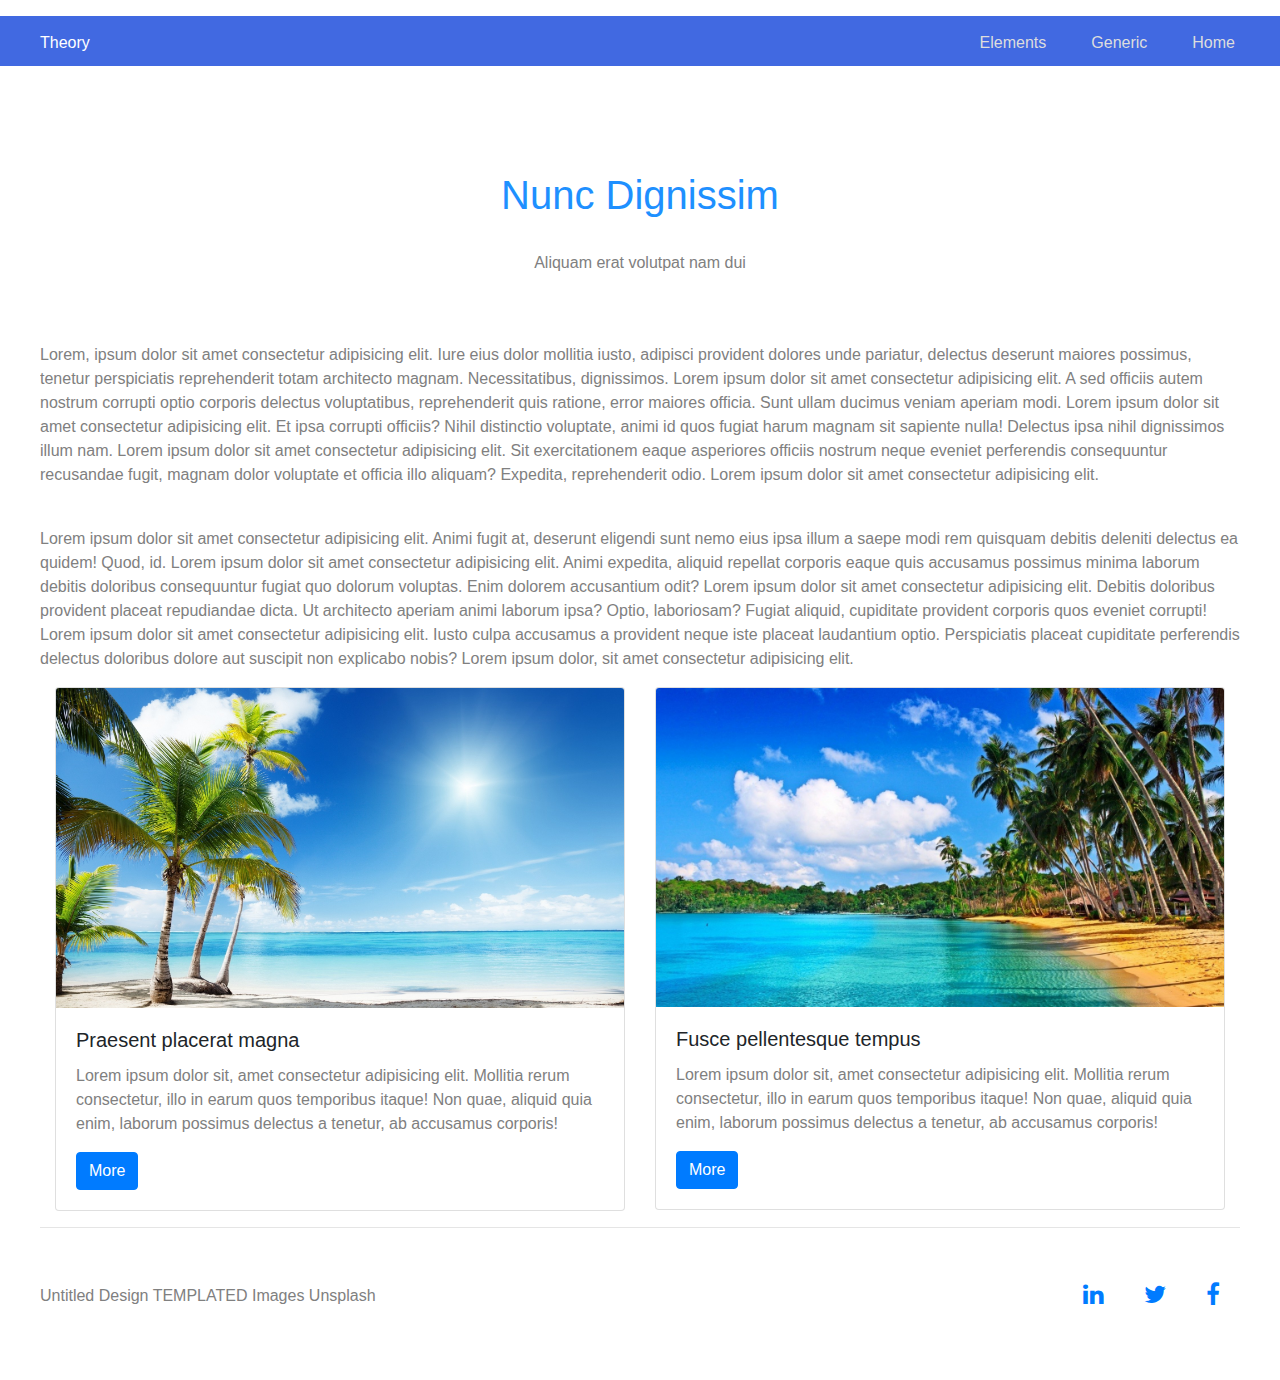
<file: index2.html>
<!DOCTYPE html>
<html lang="en">
<head>
    <meta charset="UTF-8">
    <title>Document</title>
    <link rel="stylesheet" href="style2.css">
    <link rel="stylesheet" href="css/bootstrap.min.css">
    <link rel="stylesheet" href="https://cdnjs.cloudflare.com/ajax/libs/font-awesome/4.7.0/css/font-awesome.min.css">
</head>
<body>
<!-- bagian fadjar -->
    <div class="header">
        <p>Theory</p>
        <ul>
            <li><a href="index.html">Home</a></li>
            <li><a href="#">Generic</a></li>
            <li><a href="#">Elements</a></li>
        </ul>
    </div>

    <div class="wrapper">
        <div class="content">
            <h1>Nunc Dignissim</h1><br>
            <p class="satu">Aliquam erat volutpat nam dui</p><br><br>
            <p>Lorem, ipsum dolor sit amet consectetur adipisicing elit. Iure eius dolor mollitia iusto, adipisci provident dolores unde pariatur, delectus deserunt maiores possimus, tenetur perspiciatis reprehenderit totam architecto magnam. Necessitatibus, dignissimos. Lorem ipsum dolor sit amet consectetur adipisicing elit. A sed officiis autem nostrum corrupti optio corporis delectus voluptatibus, reprehenderit quis ratione, error maiores officia. Sunt ullam ducimus veniam aperiam modi. Lorem ipsum dolor sit amet consectetur adipisicing elit. Et ipsa corrupti officiis? Nihil distinctio voluptate, animi id quos fugiat harum magnam sit sapiente nulla! Delectus ipsa nihil dignissimos illum nam. Lorem ipsum dolor sit amet consectetur adipisicing elit. Sit exercitationem eaque asperiores officiis nostrum neque eveniet perferendis consequuntur recusandae fugit, magnam dolor voluptate et officia illo aliquam? Expedita, reprehenderit odio. Lorem ipsum dolor sit amet consectetur adipisicing elit.</p><br>
            <p>Lorem ipsum dolor sit amet consectetur adipisicing elit. Animi fugit at, deserunt eligendi sunt nemo eius ipsa illum a saepe modi rem quisquam debitis deleniti delectus ea quidem! Quod, id. Lorem ipsum dolor sit amet consectetur adipisicing elit. Animi expedita, aliquid repellat corporis eaque quis accusamus possimus minima laborum debitis doloribus consequuntur fugiat quo dolorum voluptas. Enim dolorem accusantium odit? Lorem ipsum dolor sit amet consectetur adipisicing elit. Debitis doloribus provident placeat repudiandae dicta. Ut architecto aperiam animi laborum ipsa? Optio, laboriosam? Fugiat aliquid, cupiditate provident corporis quos eveniet corrupti! Lorem ipsum dolor sit amet consectetur adipisicing elit. Iusto culpa accusamus a provident neque iste placeat laudantium optio. Perspiciatis placeat cupiditate perferendis delectus doloribus dolore aut suscipit non explicabo nobis? Lorem ipsum dolor, sit amet consectetur adipisicing elit.</p>
            <div class="container-fluid">
                <div class="row">
                    <div class="col-md-6">
                        <div class="card" style="width:auto;">
                            <img src="img3/image1.jpg" class="card-img-top" alt="">
                            <div class="card-body">
                            <h5 class="card-title">Praesent placerat magna</h5>
                            <p class="card-text">Lorem ipsum dolor sit, amet consectetur adipisicing elit. Mollitia rerum consectetur, illo in earum quos temporibus itaque! Non quae, aliquid quia enim, laborum possimus delectus a tenetur, ab accusamus corporis!</p>
                            <a href="#" class="btn btn-primary">More</a>
                            </div>
                        </div>
                    </div>
                    <div class="col-md-6">
                        <div class="card" style="width: auto;">
                            <img src="img3/image2.jpg" class="card-img-top" alt="">
                            <div class="card-body">
                            <h5 class="card-title">Fusce pellentesque tempus</h5>
                            <p class="card-text">Lorem ipsum dolor sit, amet consectetur adipisicing elit. Mollitia rerum consectetur, illo in earum quos temporibus itaque! Non quae, aliquid quia enim, laborum possimus delectus a tenetur, ab accusamus corporis!</p>
                            <a href="#" class="btn btn-primary">More</a>
                            </div>
                        </div>
                    </div>
                </div>
            </div>
        </div>

        <div class="footer">
            <hr><p>Untitled Design TEMPLATED Images Unsplash</p>
            <ul>
                <li><a href="#"><i class="fa fa-facebook-f" style="font-size:24px"></i></a></li>
                <li><a href="#"><i class="fa fa-twitter" style="font-size:24px"></i></a></li>
                <li><a href="#"><i class="fa fa-linkedin" style="font-size:24px"></i></a></li>
            </ul>
        </div>
    </div>
<!-- penutup punya fadjar -->
</body>
</html>
</file>
<file: style2.css>
/* css fadjar */

* {
    padding: 0;
    margin: 0;
}
.header {
    background-color: royalblue;
    width: 100%;
    height: 50px;
}

.header p {
    color: white;
    width: 200px;
    float: left;
    padding-left: 10px;
    padding-top: 15px;
    margin-left: 30px;
}

.header li a {
    color: #dddddd;
    text-decoration: none;
}

.header ul li {
    list-style: none;
    float: right;
    padding-right: 15px;
    margin-top: 15px;
    margin-right: 30px;
}

.wrapper {
    width: 1200px;
    margin: 0 auto;
    overflow: hidden;
}

.content h1 {
    color: dodgerblue;
    text-align: center;
    margin-top: 100px;
}

.content .satu {
    text-align: center;
    margin-bottom: 20px;
}

.content p {
    color: grey;
}

/* #img1 {
    width: 500px;
    height: 200px;
    margin-top: 50px;
}

#img2 {
    width: 500px;
    height: 200px;
    margin-top: 50px;
} */

.footer p {
    color: grey;
    height: 80px;
    width: 400px;
    margin-top: 40px;
    float: left;
}

.footer ul li {
    list-style: none;
    float: right;
    padding: 8px 20px;
    margin-top: 30px;
}
</file>
